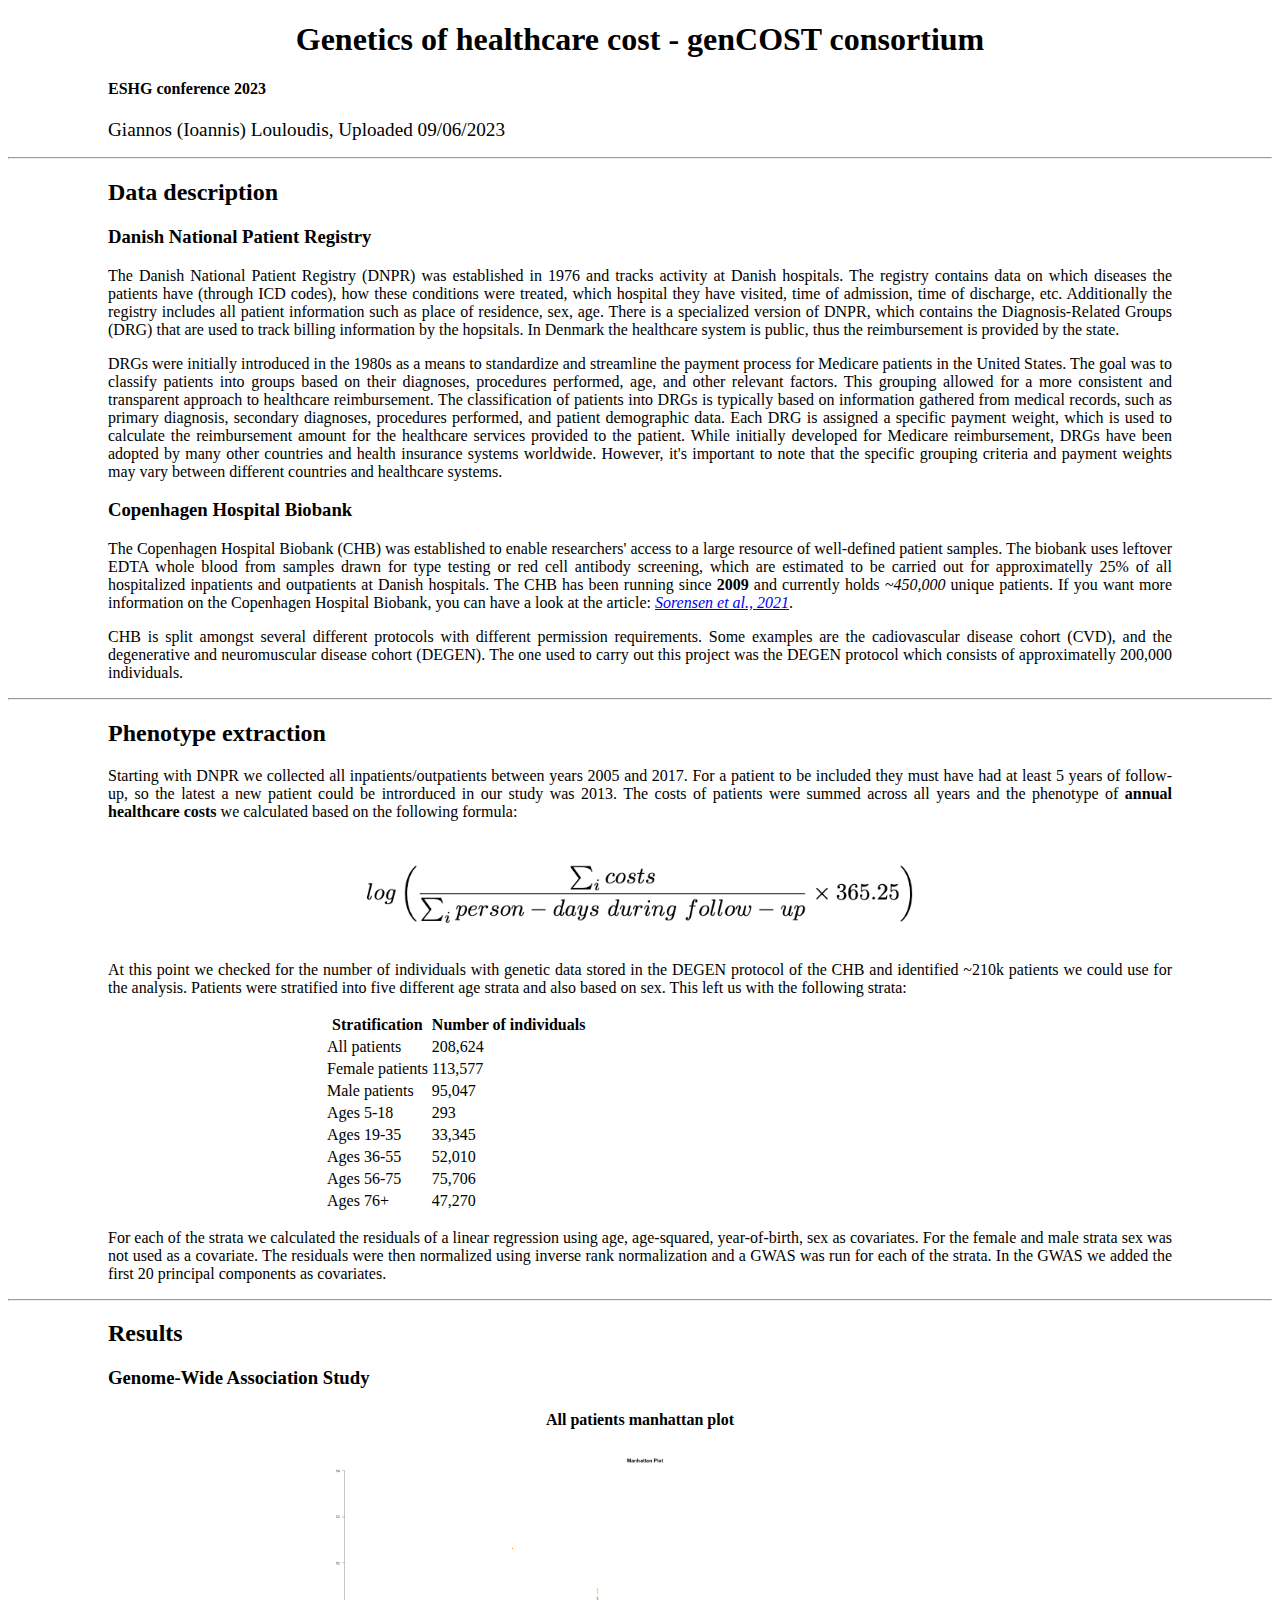
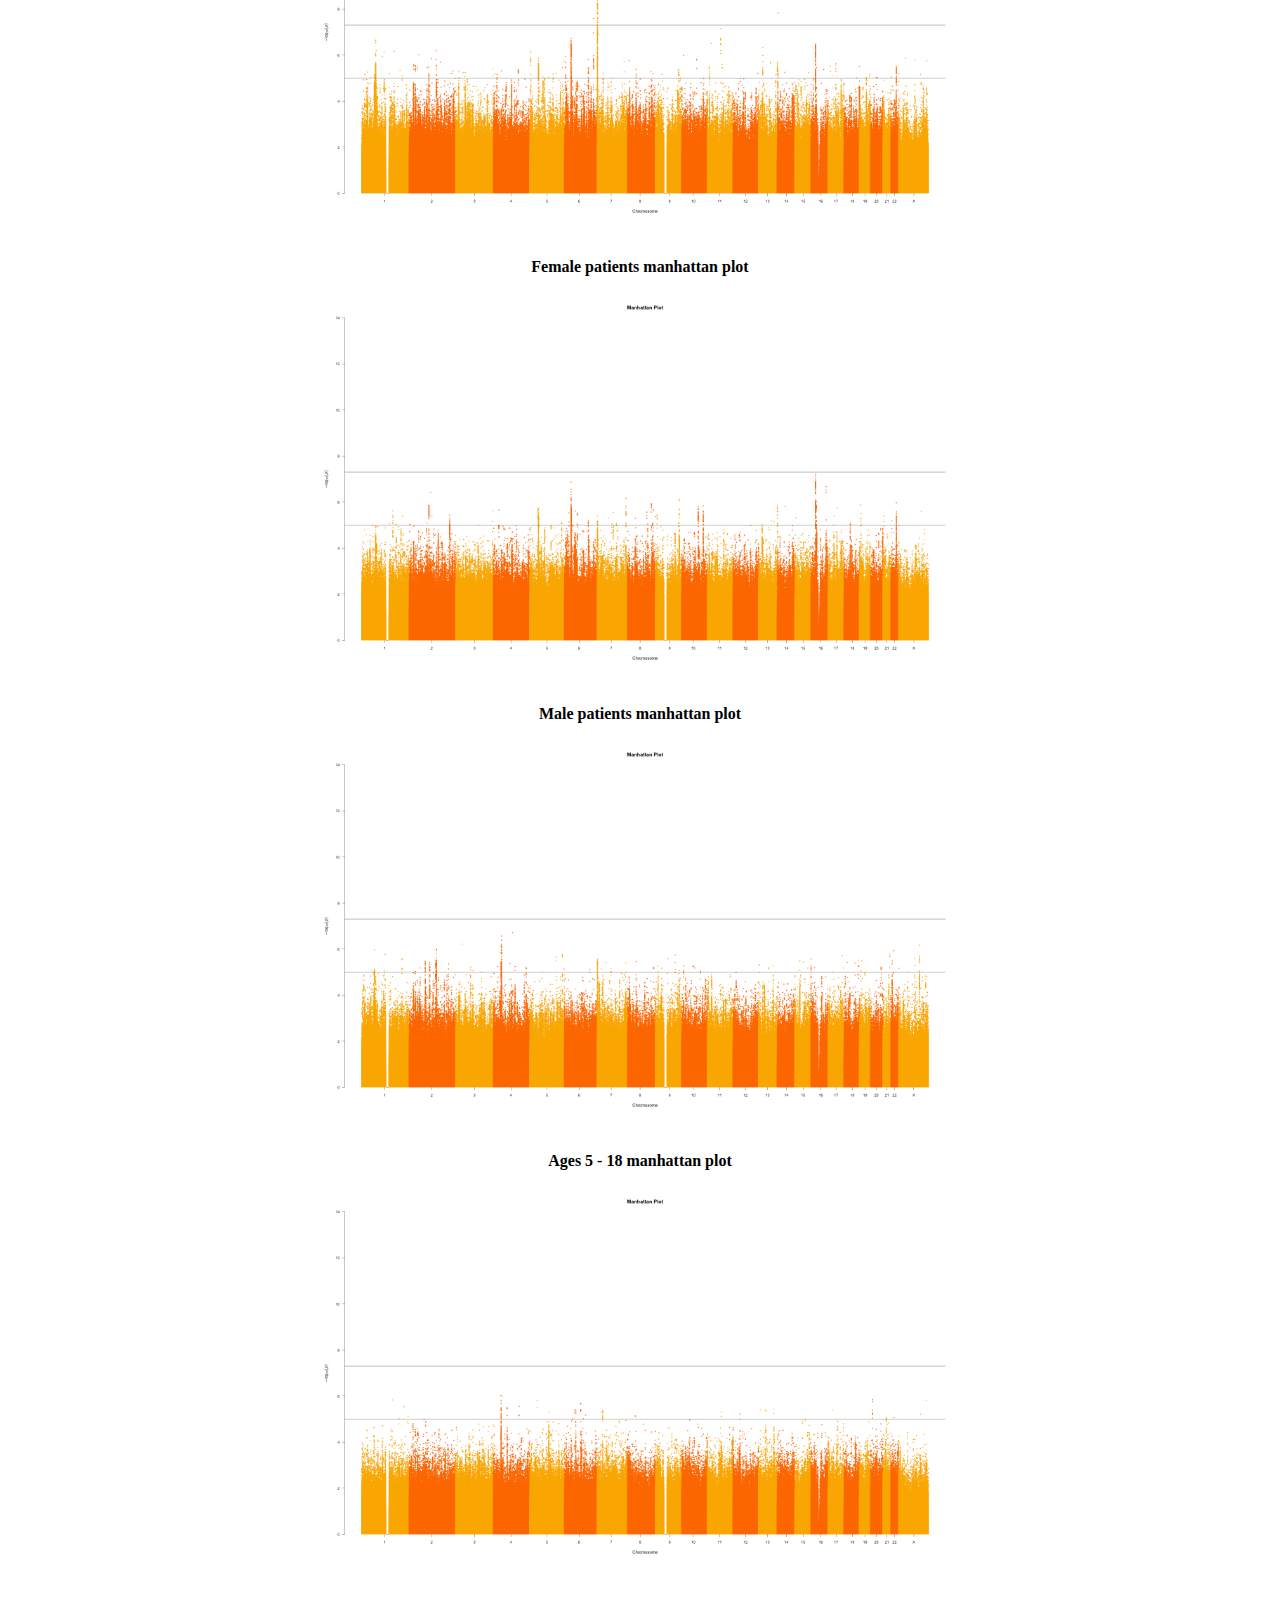
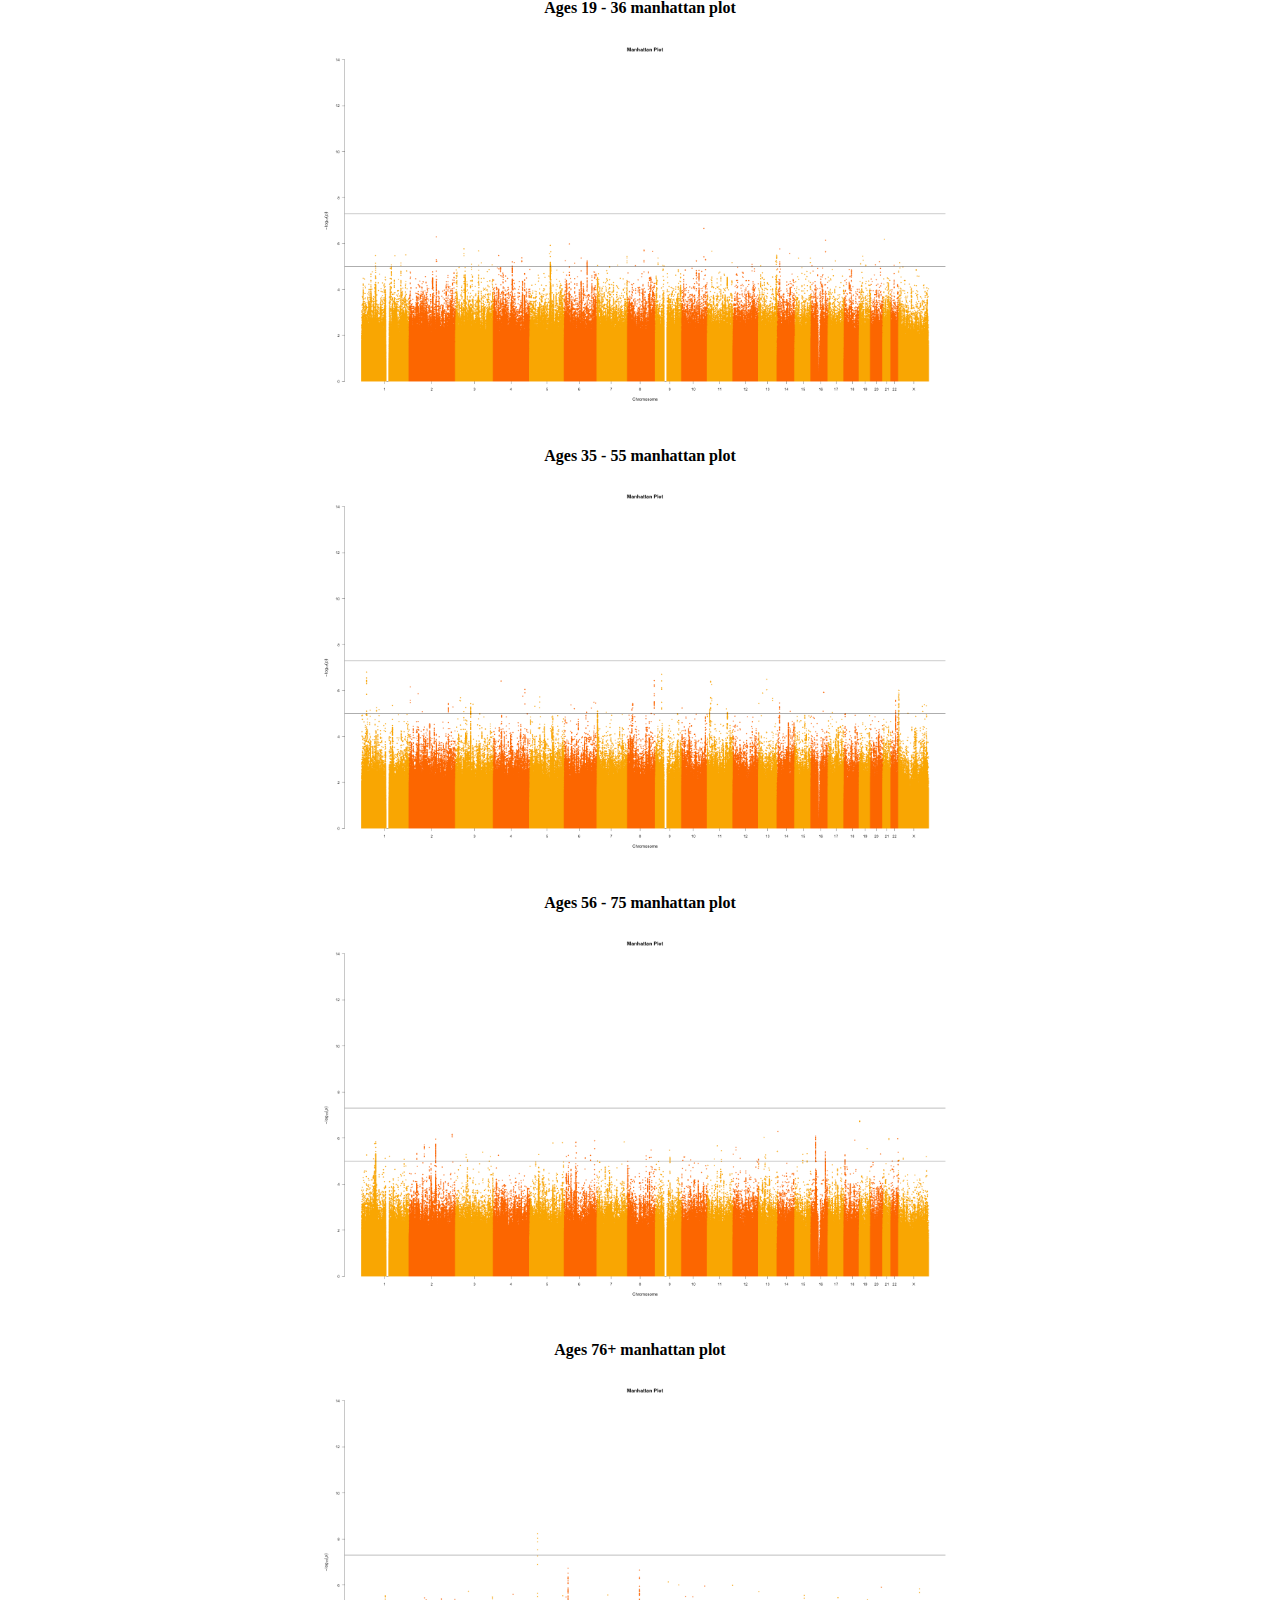
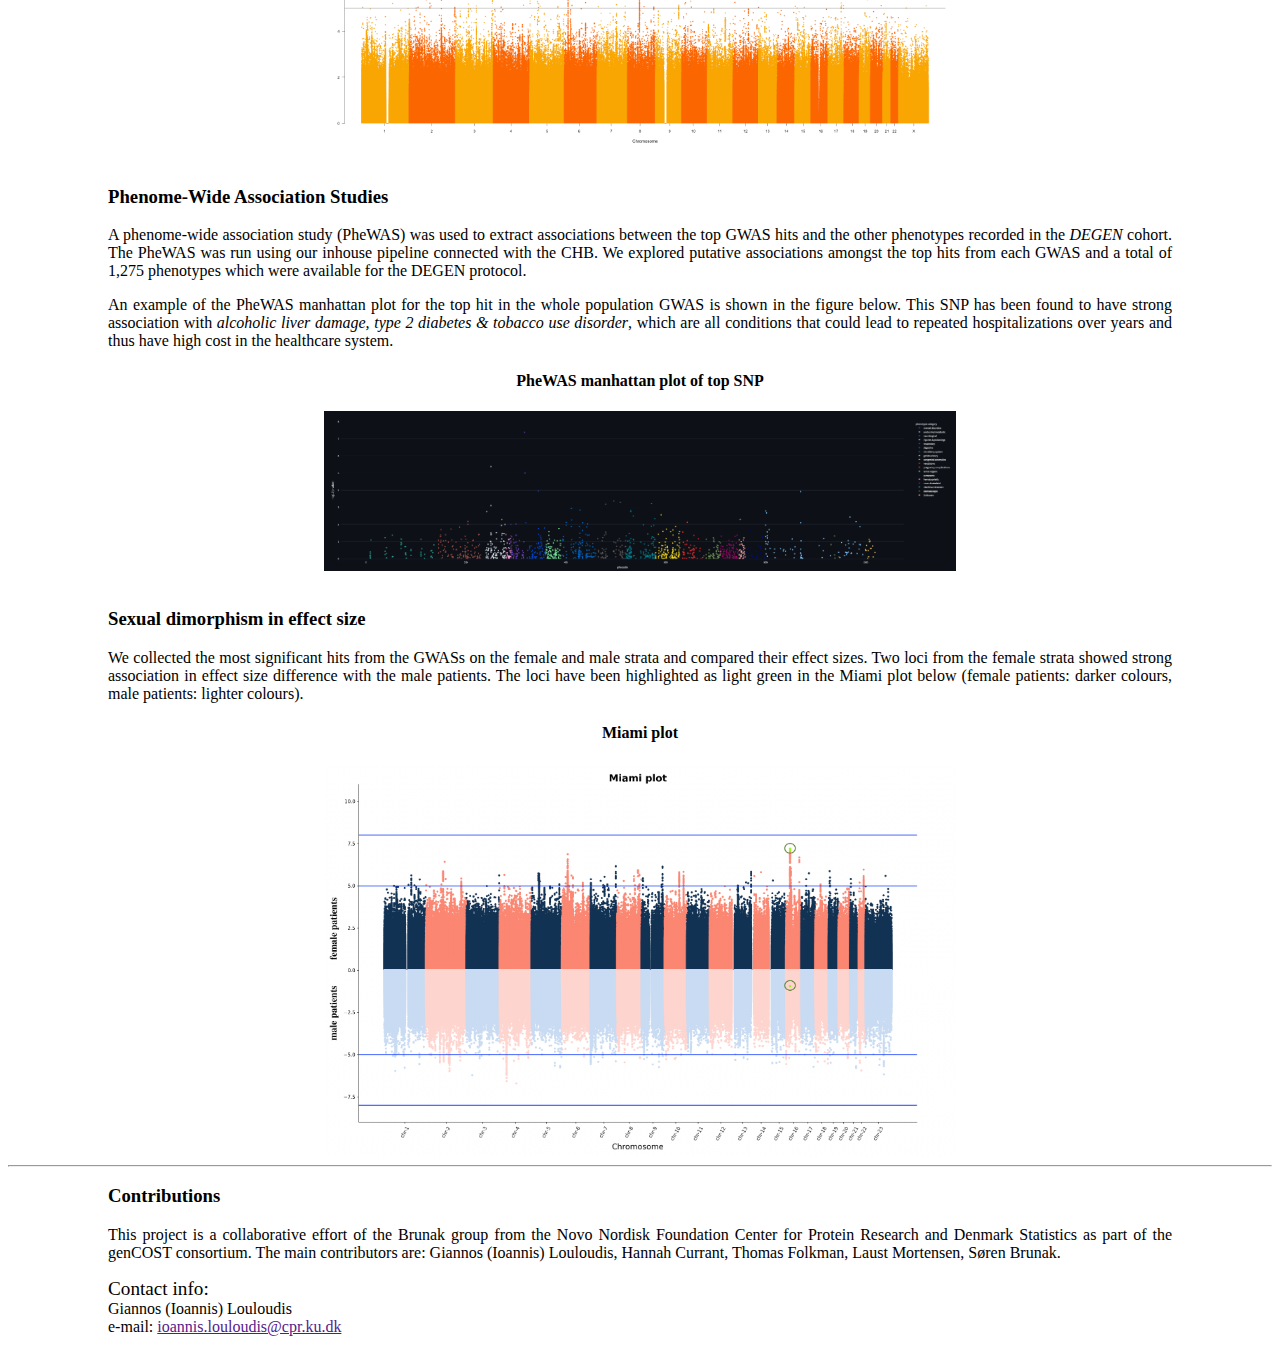
<file: conference.html>
<!DOCTYPE html>
<html>
    <head>
        <meta charset="utf-8">
        <title>ESHG - Genetics of healthcare costs</title>
        <link href="https://cdn.jsdelivr.net/npm/bootstrap@5.0.2/dist/css/bootstrap.min.css" rel="stylesheet" integrity="sha384-EVSTQN3/azprG1Anm3QDgpJLIm9Nao0Yz1ztcQTwFspd3yD65VohhpuuCOmLASjC" crossorigin="anonymous">
    </head>
</html>
<style>
    h1 {text-align:center;}
    p {
        text-align: justify;
        margin-left: 100px;
        margin-right: 100px;
    }
    h2 {
        margin-left: 100px;
        margin-right: 100px;
    }

    h3 {
        margin-left: 100px;
        margin-right: 100px;
    }

    h4 {
        margin-left: 100px;
        margin-right: 100px;
    }

    .center {
        display: block;
        margin-left: auto;
        margin-right: auto;
        width: 50%;
    }

</style>
<body>
    <h1>Genetics of healthcare cost - genCOST consortium</h1>
    <h4>ESHG conference 2023</h4>
    <p><big>Giannos (Ioannis) Louloudis, Uploaded 09/06/2023</big></p>

    <hr>

    <h2>Data description</h2>
    <h3>Danish National Patient Registry</h3>
    <p>
        The Danish National Patient Registry (DNPR) was established in 1976 and tracks activity at Danish hospitals. 
        The registry contains data on which diseases the patients have (through ICD codes), how these conditions were treated,
        which hospital they have visited, time of admission, time of discharge, etc. 
        Additionally the registry includes all patient information such as place of residence, sex, age.
        There is a specialized version of DNPR, which contains the Diagnosis-Related Groups (DRG) that are used to track
        billing information by the hopsitals.
        In Denmark the healthcare system is public, thus the reimbursement is provided by the state.
    </p>
    <p>
        DRGs were initially introduced in the 1980s as a means to standardize and streamline the payment process for Medicare patients 
        in the United States. 
        The goal was to classify patients into groups based on their diagnoses, procedures performed, age, and other relevant factors. 
        This grouping allowed for a more consistent and transparent approach to healthcare reimbursement.
        The classification of patients into DRGs is typically based on information gathered from medical records, 
        such as primary diagnosis, secondary diagnoses, procedures performed, and patient demographic data. 
        Each DRG is assigned a specific payment weight, which is used to calculate the reimbursement amount for the healthcare
         services provided to the patient.
         While initially developed for Medicare reimbursement, DRGs have been adopted by many other countries 
         and health insurance systems worldwide. 
         However, it's important to note that the specific grouping criteria and payment weights may vary between
         different countries and healthcare systems.
    </p>


    <h3>Copenhagen Hospital Biobank</h3>
    <p>
        The Copenhagen Hospital Biobank (CHB) was established to enable researchers' access to a large resource of well-defined 
        patient samples. The biobank uses leftover EDTA whole blood from samples drawn for type testing or red cell antibody screening,
        which are estimated to be carried out for approximatelly 25% of all hospitalized inpatients and outpatients at Danish 
        hospitals. The CHB has been running since <strong>2009</strong> and currently holds <em>~450,000</em> unique patients.
        If you want more information on the Copenhagen Hospital Biobank, you can have a look at the article:
         <a href="https://academic.oup.com/ije/article/50/3/719/5965137?login=true"><em>Sorensen et al., 2021</em></a>.
    </p>
    <p>
        CHB is split amongst several different protocols with different permission requirements. Some examples are the 
        cadiovascular disease cohort (CVD), and the degenerative and neuromuscular disease cohort (DEGEN).
        The one used to carry out this project was the DEGEN protocol which consists of approximatelly 200,000 individuals.
    </p>

    <hr>

    <h2>Phenotype extraction</h2>
    <p>
        Starting with DNPR we collected all inpatients/outpatients between years 2005 and 2017. For a patient to be included 
        they must have had at least 5 years of follow-up, so the latest a new patient could be introrduced in our study was 2013.
        The costs of patients were summed across all years and the phenotype of <strong>annual healthcare costs</strong> we calculated
        based on the following formula:
    </p>
    <img src="conference-images/formula_healtcare_costs.png" alt="Healthcare costs formula" class="center">
    <p>
        At this point we checked for the number of individuals with genetic data stored in the DEGEN protocol of the CHB and 
        identified ~210k patients we could use for the analysis. Patients were stratified into five different age strata and 
        also based on sex. This left us with the following strata:
    </p>
    <table class="center">
        <tr>
            <th>Stratification</th>
            <th>Number of individuals</th>
        </tr>
        <tr>
            <td>All patients</td>
            <td>208,624</td>
        </tr>
        <tr>
            <td>Female patients</td>
            <td>113,577</td>
        </tr>
        <tr>
            <td>Male patients</td>
            <td>95,047</td>
        </tr>
        <tr>
            <td>Ages 5-18</td>
            <td>293</td>
        </tr>
        <tr>
            <td>Ages 19-35</td>
            <td>33,345</td>
        </tr>
        <tr>
            <td>Ages 36-55</td>
            <td>52,010</td>
        </tr>
        <tr>
            <td>Ages 56-75</td>
            <td>75,706</td>
        </tr>
        <tr>
            <td>Ages 76+</td>
            <td>47,270</td>
        </tr>
    </table>

    <p>
    For each of the strata we calculated the residuals of a linear regression using age, age-squared, year-of-birth, sex as
    covariates. For the female and male strata sex was not used as a covariate.
    The residuals were then normalized using inverse rank normalization and a GWAS was run for each of the strata.
    In the GWAS we added the first 20 principal components as covariates.
    </p>

    <hr>
    
    <h2>Results</h2>
    <h3>Genome-Wide Association Study</h3>
    <h4 style="text-align: center;"> All patients manhattan plot</h4>
    <img src="conference-images/all.png" alt="Manhattan plot" class="center">
    <br>

    <h4 style="text-align: center;"> Female patients manhattan plot</h4>
    <img src="conference-images/females.png" alt="Manhattan plot" class="center">
    <br>

    <h4 style="text-align: center;"> Male patients manhattan plot</h4>
    <img src="conference-images/males.png" alt="Manhattan plot" class="center">
    <br>

    <h4 style="text-align: center;"> Ages 5 - 18 manhattan plot</h4>
    <img src="conference-images/age-05.png" alt="Manhattan plot" class="center">
    <br>

    <h4 style="text-align: center;"> Ages 19 - 36 manhattan plot</h4>
    <img src="conference-images/age-19.png" alt="Manhattan plot" class="center">
    <br>

    <h4 style="text-align: center;"> Ages 35 - 55 manhattan plot</h4>
    <img src="conference-images/age-36.png" alt="Manhattan plot" class="center">
    <br>

    <h4 style="text-align: center;"> Ages 56 - 75 manhattan plot</h4>
    <img src="conference-images/age-56.png" alt="Manhattan plot" class="center">
    <br>

    <h4 style="text-align: center;"> Ages 76+ manhattan plot</h4>
    <img src="conference-images/age-76.png" alt="Manhattan plot" class="center">
    <br>    

    <h3>Phenome-Wide Association Studies</h3>
    <p>
         A phenome-wide association study (PheWAS) was used to extract associations between the top GWAS hits and the other
         phenotypes recorded in the <em>DEGEN</em> cohort. 
         The PheWAS was run using our inhouse pipeline connected with the CHB. 
         We explored putative associations amongst the top hits from each GWAS and a total of 1,275 phenotypes which were 
         available for the DEGEN protocol.
    </p>
    <p>
        An example of the PheWAS manhattan plot for the top hit in the whole population GWAS is shown in the figure below.
        This SNP has been found to have strong association with <em>alcoholic liver damage, type 2 diabetes & tobacco use disorder</em>,
        which are all conditions that could lead to repeated hospitalizations over years and thus have high cost in the 
        healthcare system.
    </p>
    <h4 style="text-align: center;">PheWAS manhattan plot of top SNP</h4>
    <img src="conference-images/phewas.png" alt="PheWAS manhattan plot" class="center">
    <br>

    <h3>Sexual dimorphism in effect size</h3>
    <p>
        We collected the most significant hits from the GWASs on the female and male strata and compared their effect sizes.
        Two loci from the female strata showed strong association in effect size difference with the male patients. 
        The loci have been highlighted as light green in the Miami plot below (female patients: darker colours, male patients: lighter colours).
    </p>
    <h4 style="text-align: center;"> Miami plot</h4>
    <img src="conference-images/miami copy.png" alt="Miami plot" class="center">

    <hr>
    <h3>Contributions</h3>
    <p>
        This project is a collaborative effort of the Brunak group from the Novo Nordisk Foundation Center for Protein Research and Denmark Statistics as 
        part of the genCOST consortium. The main contributors are: Giannos (Ioannis) Louloudis, Hannah Currant, Thomas Folkman, Laust Mortensen, Søren Brunak.
    </p>
    <p>
        <big>Contact info:</big><br>
        Giannos (Ioannis) Louloudis <br>
        e-mail: <a href="">ioannis.louloudis@cpr.ku.dk</a>
    </p>
</body>
</file>
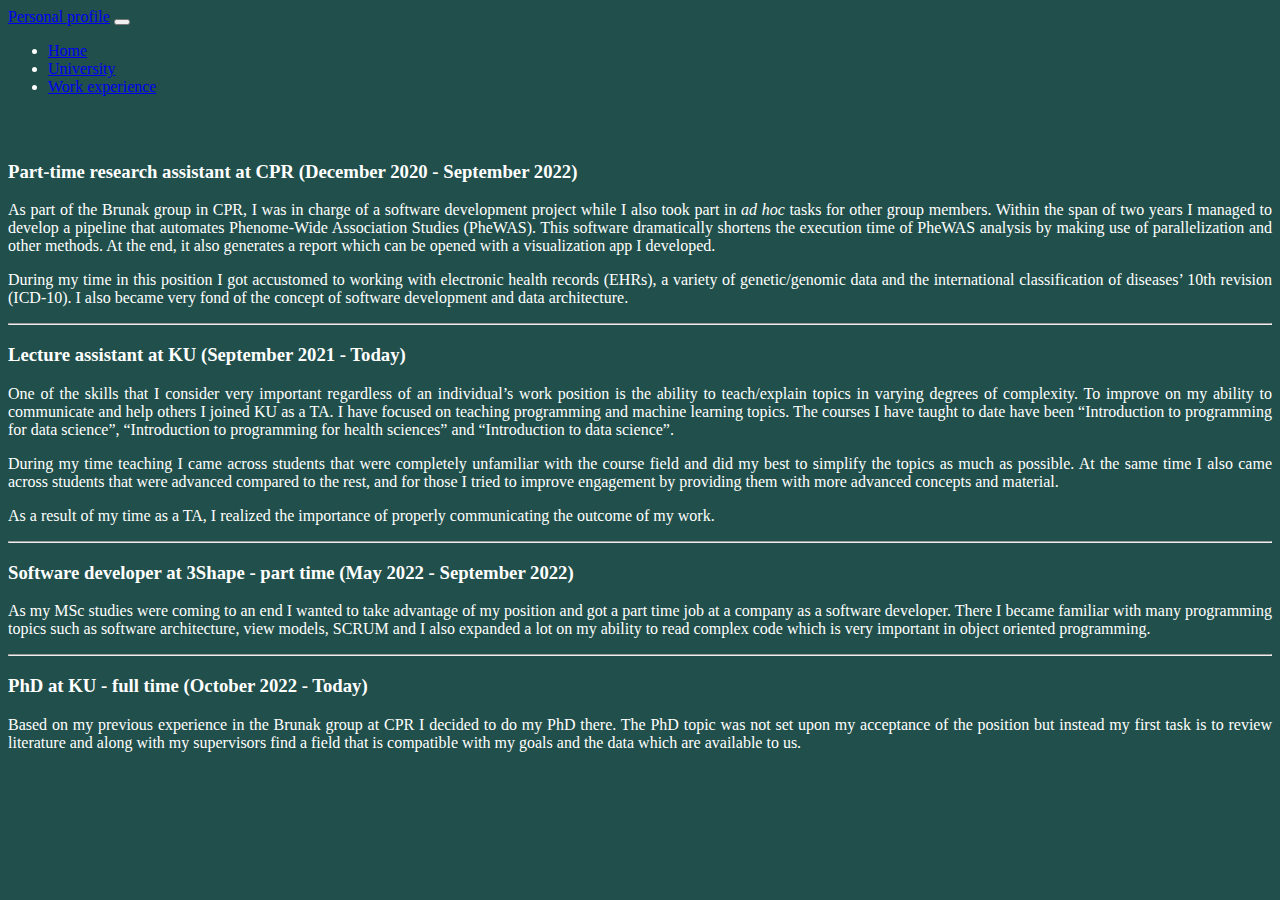
<file: experience.html>
<!Doctype html>
<html>
    <head>
        <meta charset="utf-8">
        <title>My CV</title>
        <link rel="stylesheet" href="main.css">
        <link href="https://cdn.jsdelivr.net/npm/bootstrap@5.0.2/dist/css/bootstrap.min.css" rel="stylesheet" integrity="sha384-EVSTQN3/azprG1Anm3QDgpJLIm9Nao0Yz1ztcQTwFspd3yD65VohhpuuCOmLASjC" crossorigin="anonymous">
    </head>
    <body style="background-color: #214F4B; color: white;">
        <nav class="navbar navbar-expand-lg navbar-dark bg-dark">
            <div class="container-fluid">
                <a class="navbar-brand" href="#">Personal profile</a>
                <button class="navbar-toggler" type="button" data-bs-toggle="collapse" data-bs-target="#navbarNav" aria-controls="navbarNav" aria-expanded="false" aria-label="Toggle navigation">
                    <span class="navbar-toggler-icon"></span>
                </button>
                <div class="collapse navbar-collapse" id="navbarNav">
                    <ul class="navbar-nav">
                        <li class="nav-item">
                            <a class="nav-link" href="index.html">Home</a>
                        </li>
                        <li class="nav-item">
                            <a class="nav-link" href="university.html">University</a>
                        </li>
                        <li class="nav-item">
                            <a class="nav-link active" aria-current="page" href="experience.html">Work experience</a>
                        </li>
                    </ul>
                </div>
            </div>
        </nav>

        <div class="container" align="justify">
            <div class="row" id="first_row">
                <div class="col-lg-1 col-md-1"></div>

                    <div class="col-lg-10 col-md-10">
                        <h3>Part-time research assistant at CPR (December 2020 - September 2022)</h3>
                        <p>
                            As part of the Brunak group in CPR, I was in charge of a software development project while I also took part in 
                            <em>ad hoc</em> tasks for other group members. Within the span of two years I managed to develop a pipeline that 
                            automates Phenome-Wide Association Studies (PheWAS). This software dramatically shortens the execution time of 
                            PheWAS analysis by making use of parallelization and other methods. At the end, it also generates a report which 
                            can be opened with a visualization app I developed. 
                        </p>
                        <p>
                            During my time in this position I got accustomed to working with electronic health records (EHRs), a variety of 
                            genetic/genomic data and the international classification of diseases’ 10th revision (ICD-10). 
                            I also became very fond of the concept of software development and data architecture.
                        </p>

                        <hr>
                        
                        <h3>Lecture assistant at KU (September 2021 - Today)</h3>
                        <p>
                            One of the skills that I consider very important regardless of an individual’s work position is the ability to 
                            teach/explain topics in varying degrees of complexity. To improve on my ability to communicate and help others I 
                            joined KU as a TA. I have focused on teaching programming and machine learning topics. The courses I have taught to date
                            have been “Introduction to programming for data science”, “Introduction to programming for health sciences” and
                            “Introduction to data science”.
                        </p>
                        <p>
                            During my time teaching I came across students that were completely unfamiliar with the course field and did my best to 
                            simplify the topics as much as possible. At the same time I also came across students that were advanced compared to the 
                            rest, and for those I tried to improve engagement by providing them with more advanced concepts and material.
                        </p>
                        <p>
                            As a result of my time as a TA, I realized the importance of properly communicating the outcome of my work.
                        </p>
                        <hr>

                        <h3>Software developer at 3Shape - part time (May 2022 - September 2022)</h3>
                        <p>
                            As my MSc studies were coming to an end I wanted to take advantage of my position and got a part time job at a company as 
                            a software developer. There I became familiar with many programming topics such as software architecture, view models, SCRUM 
                            and I also expanded a lot on my ability to read complex code which is very important in object oriented programming.
                        </p>
                        <hr>

                        <h3>PhD at KU - full time (October 2022 - Today)</h3>
                        <p>
                            Based on my previous experience in the Brunak group at CPR I decided to do my PhD there. The PhD topic was not set upon my 
                            acceptance of the position but instead my first task is to review literature and along with my supervisors find a field that is 
                            compatible with my goals and the data which are available to us.
                        </p>
                    </div>

                <div class="col-lg-1 col-md-1"></div>
            </div>
        </div>        

        <script src="https://cdn.jsdelivr.net/npm/bootstrap@5.0.2/dist/js/bootstrap.bundle.min.js" integrity="sha384-MrcW6ZMFYlzcLA8Nl+NtUVF0sA7MsXsP1UyJoMp4YLEuNSfAP+JcXn/tWtIaxVXM" crossorigin="anonymous"></script>
    </body>
</html>
</file>
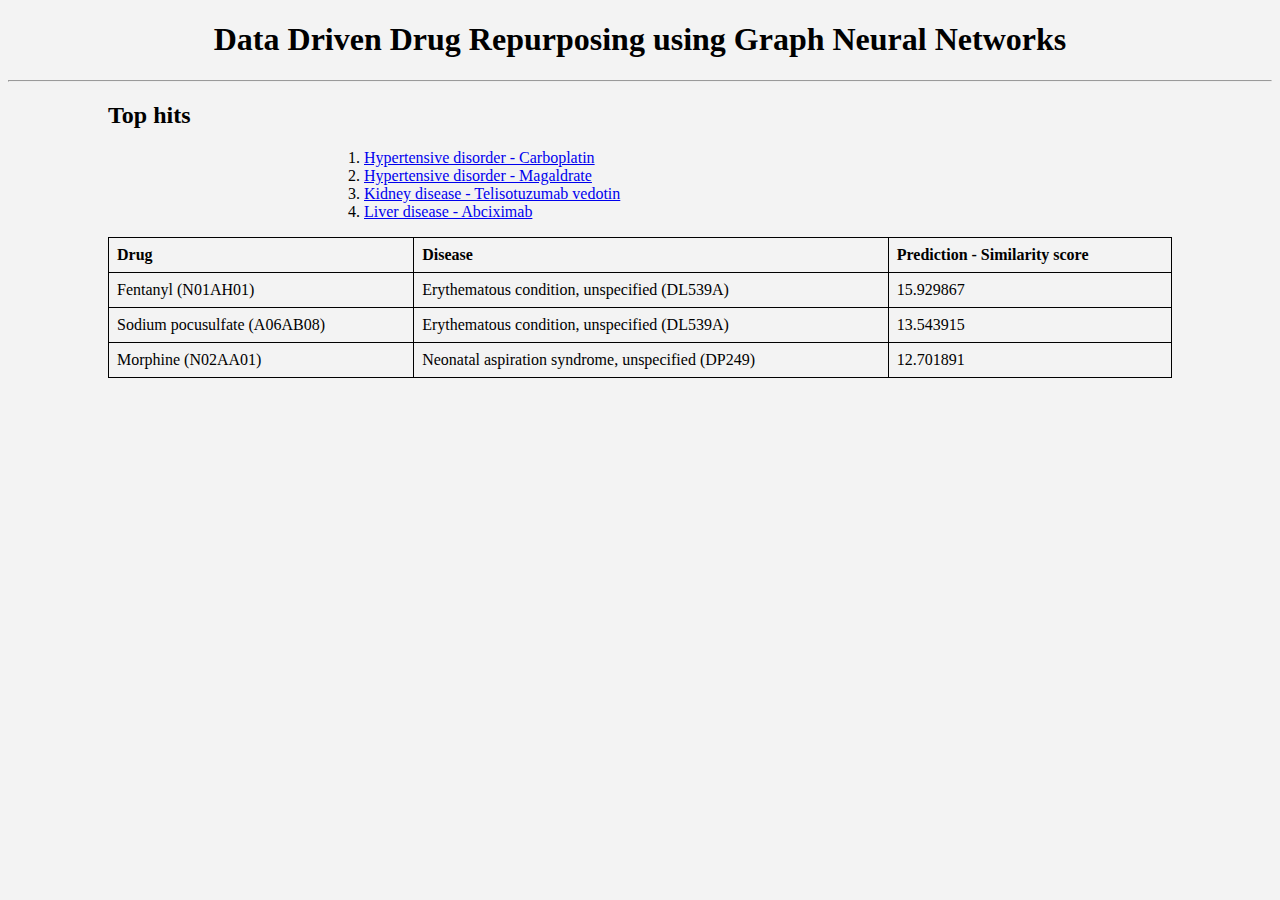
<file: mlss_2024.html>
<!DOCTYPE html>
<html>
    <head>
        <meta charset="utf-8">
        <title>MLSS - Giannos Louloudis #101</title>
        <link href="https://cdn.jsdelivr.net/npm/bootstrap@5.0.2/dist/css/bootstrap.min.css" rel="stylesheet" integrity="sha384-EVSTQN3/azprG1Anm3QDgpJLIm9Nao0Yz1ztcQTwFspd3yD65VohhpuuCOmLASjC" crossorigin="anonymous">
    </head>
</html>
<style>
    h1 {text-align:center;}
    p {
        text-align: justify;
        margin-left: 100px;
        margin-right: 100px;
    }
    h2 {
        margin-left: 100px;
        margin-right: 100px;
    }

    h3 {
        margin-left: 100px;
        margin-right: 100px;
    }

    h4 {
        margin-left: 100px;
        margin-right: 100px;
    }

    .center {
        display: block;
        margin-left: auto;
        margin-right: auto;
        width: 50%;
    }

    .table-container {
            margin-left: 100px;
            margin-right: 100px;
        }

    table {
            border-collapse: collapse;
            width: 100%;
        }

    th, td {
            border: 1px solid black;
            padding: 8px;
            text-align: left;
        }

    .image-container {
        text-align: center;
    }

    body {
        background-color: #f3f3f3ff;
    }

</style>
<body>
    <h1>Data Driven Drug Repurposing using Graph Neural Networks</h1>
    <hr>
    <h2>Top hits</h2>

    <div class="center">
        <ol>
            <li><a href="mlss_extras/hypertensive disorder_Carboplatin.html">Hypertensive disorder - Carboplatin</a></li>
            <li><a href="mlss_extras/hypertensive disorder_Magaldrate.html">Hypertensive disorder - Magaldrate</a></li>
            <li><a href="mlss_extras/kidney disease_Telisotuzumab vedotin.html">Kidney disease - Telisotuzumab vedotin</a></li>
            <li><a href="mlss_extras/liver disease_Abciximab.html">Liver disease - Abciximab</a></li>
        </ol>
    </div>

    <div class="table-container">
        <table>
            <thead>
                <tr>
                    <th>Drug</th>
                    <th>Disease</th>
                    <th>Prediction - Similarity score</th>
                </tr>
            </thead>
            <tbody>
                <tr>
                    <td>Fentanyl (N01AH01)</td>
                    <td>Erythematous condition, unspecified (DL539A)</td>
                    <td>15.929867</td>
                </tr>
                <tr>
                    <td>Sodium pocusulfate (A06AB08)</td>
                    <td>Erythematous condition, unspecified (DL539A)</td>
                    <td>13.543915</td>
                </tr>
                <tr>
                    <td>Morphine (N02AA01)</td>
                    <td>Neonatal aspiration syndrome, unspecified (DP249)</td>
                    <td>12.701891</td>
                </tr>
            </tbody>
        </table>
    </div>

    <br>
    <br>

</body>
</file>
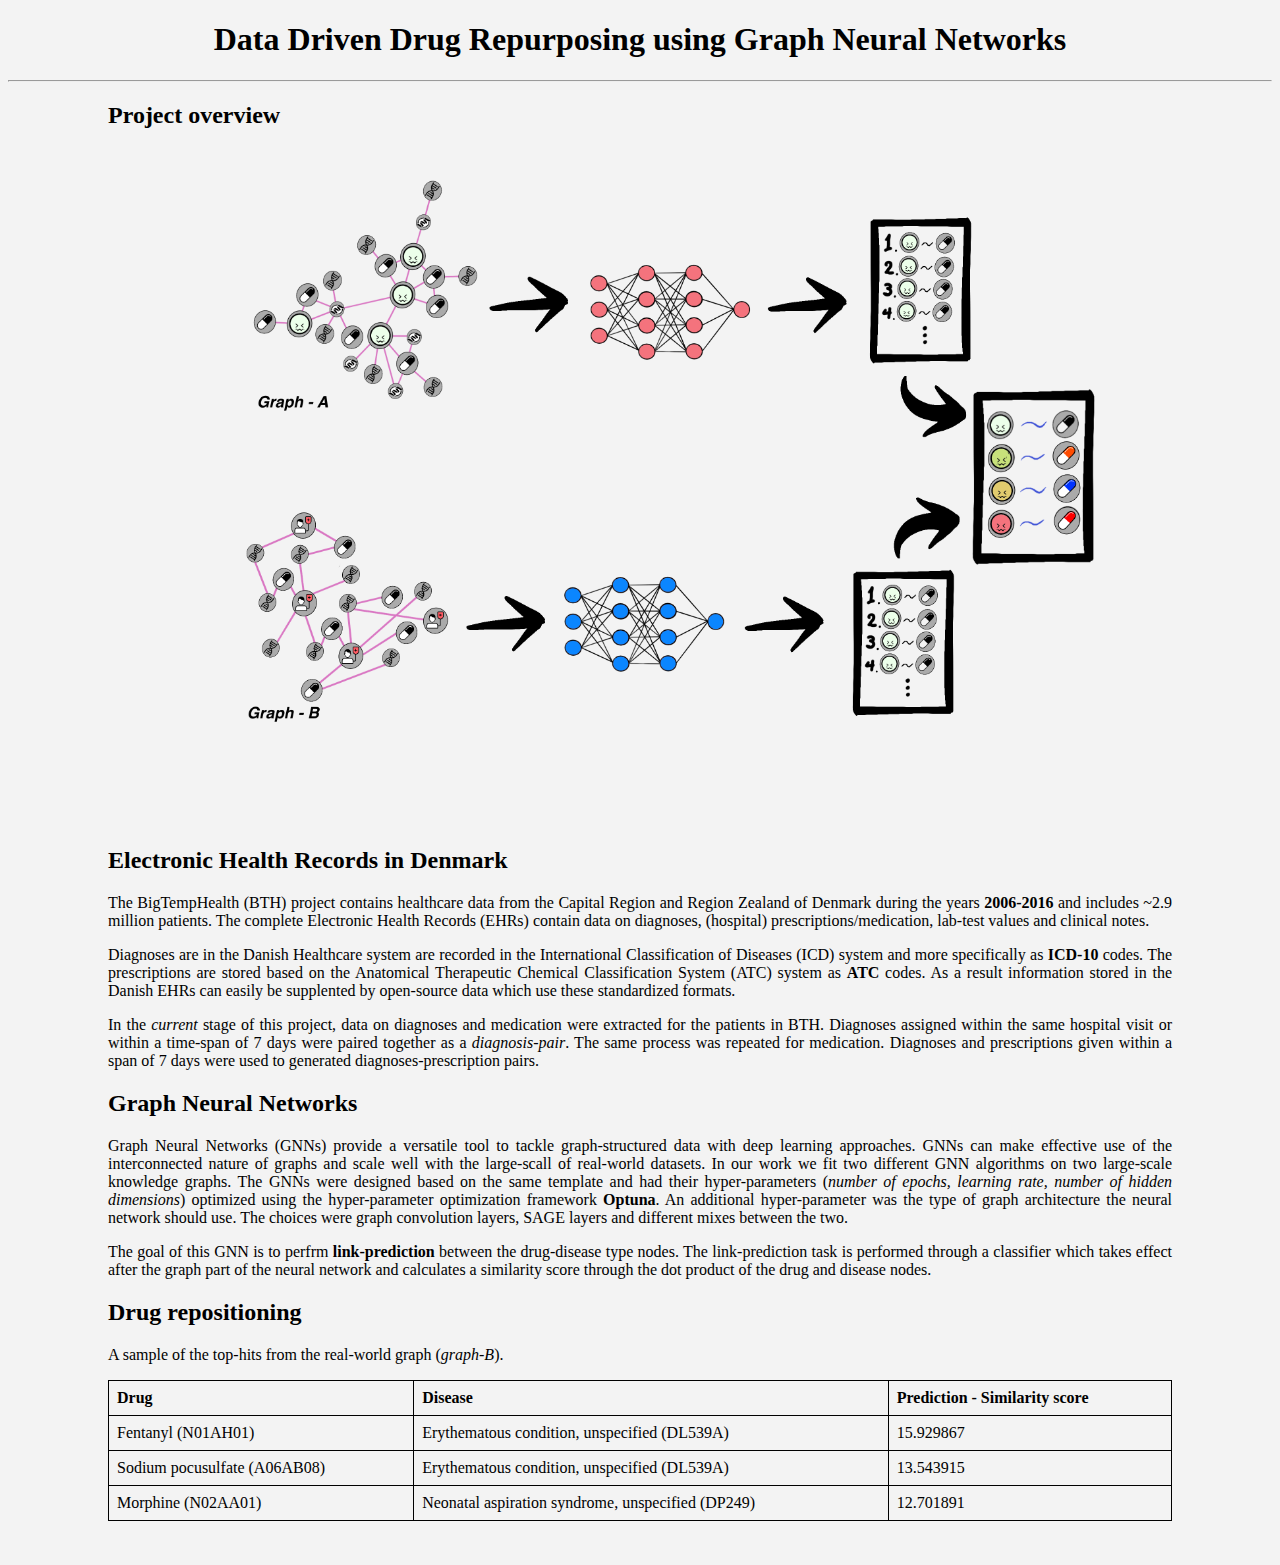
<file: netscix_2024.html>
<!DOCTYPE html>
<html>
    <head>
        <meta charset="utf-8">
        <title>NetSciX - Giannos Louloudis #63</title>
        <link href="https://cdn.jsdelivr.net/npm/bootstrap@5.0.2/dist/css/bootstrap.min.css" rel="stylesheet" integrity="sha384-EVSTQN3/azprG1Anm3QDgpJLIm9Nao0Yz1ztcQTwFspd3yD65VohhpuuCOmLASjC" crossorigin="anonymous">
    </head>
</html>
<style>
    h1 {text-align:center;}
    p {
        text-align: justify;
        margin-left: 100px;
        margin-right: 100px;
    }
    h2 {
        margin-left: 100px;
        margin-right: 100px;
    }

    h3 {
        margin-left: 100px;
        margin-right: 100px;
    }

    h4 {
        margin-left: 100px;
        margin-right: 100px;
    }

    .center {
        display: block;
        margin-left: auto;
        margin-right: auto;
        width: 50%;
    }

    .table-container {
            margin-left: 100px;
            margin-right: 100px;
        }

    table {
            border-collapse: collapse;
            width: 100%;
        }

    th, td {
            border: 1px solid black;
            padding: 8px;
            text-align: left;
        }

    .image-container {
        text-align: center;
    }

    body {
        background-color: #f3f3f3ff;
    }

</style>
<body>
    <h1>Data Driven Drug Repurposing using Graph Neural Networks</h1>
    <hr>
    <h2>Project overview</h2>
    <div class="image-container">
        <img src="images/repositioning_overview.png" alt="Repositioning project overview." width="900" style="margin-left: 50px;">
    </div>

    <h2>Electronic Health Records in Denmark</h2>
    <p>
        The BigTempHealth (BTH) project contains healthcare data from the Capital Region and Region Zealand of Denmark
        during the years <strong>2006-2016</strong> and includes ~2.9 million patients. The complete Electronic Health Records (EHRs) contain 
        data on diagnoses, (hospital) prescriptions/medication, lab-test values and clinical notes.
    </p>
    <p>
        Diagnoses are in the Danish Healthcare system are recorded in the International Classification of Diseases (ICD) system
        and more specifically as <strong>ICD-10</strong> codes. The prescriptions are stored based on the Anatomical Therapeutic
        Chemical Classification System (ATC) system as <strong>ATC</strong> codes. As a result information stored in the Danish EHRs
        can easily be supplented by open-source data which use these standardized formats.
    </p>
    <p>
        In the <em>current</em> stage of this project, data on diagnoses and medication were extracted for the patients
        in BTH. Diagnoses assigned within the same hospital visit or within a time-span of 7
        days were paired together as a <em>diagnosis-pair</em>. The same process was repeated for medication. Diagnoses and
        prescriptions given within a span of 7 days were used to generated diagnoses-prescription
        pairs.
    </p>

    <h2>Graph Neural Networks</h2>
    <p>
        Graph Neural Networks (GNNs) provide a versatile tool to tackle graph-structured data with deep learning approaches. GNNs can make
        effective use of the interconnected nature of graphs and scale well with the large-scall of real-world datasets. In our work we fit
        two different GNN algorithms on two large-scale knowledge graphs. The GNNs were designed based on the same template and had their 
        hyper-parameters (<em>number of epochs, learning rate, number of hidden dimensions</em>) optimized using the hyper-parameter 
        optimization framework <strong>Optuna</strong>. An additional hyper-parameter was the type of graph architecture the neural network 
        should use. The choices were graph convolution layers, SAGE layers and different mixes between the two.
    </p>
    <p>
        The goal of this GNN is to perfrm <strong>link-prediction</strong> between the drug-disease type nodes. The link-prediction task is
        performed through a classifier which takes effect after the graph part of the neural network and calculates a similarity score through 
        the dot product of the drug and disease nodes.
    </p>

    <h2>Drug repositioning</h2>

    <p>A sample of the top-hits from the real-world graph (<em>graph-B</em>).</p>

    <div class="table-container">
        <table>
            <thead>
                <tr>
                    <th>Drug</th>
                    <th>Disease</th>
                    <th>Prediction - Similarity score</th>
                </tr>
            </thead>
            <tbody>
                <tr>
                    <td>Fentanyl (N01AH01)</td>
                    <td>Erythematous condition, unspecified (DL539A)</td>
                    <td>15.929867</td>
                </tr>
                <tr>
                    <td>Sodium pocusulfate (A06AB08)</td>
                    <td>Erythematous condition, unspecified (DL539A)</td>
                    <td>13.543915</td>
                </tr>
                <tr>
                    <td>Morphine (N02AA01)</td>
                    <td>Neonatal aspiration syndrome, unspecified (DP249)</td>
                    <td>12.701891</td>
                </tr>
            </tbody>
        </table>
    </div>

    <br>
    <br>

</body>
</file>
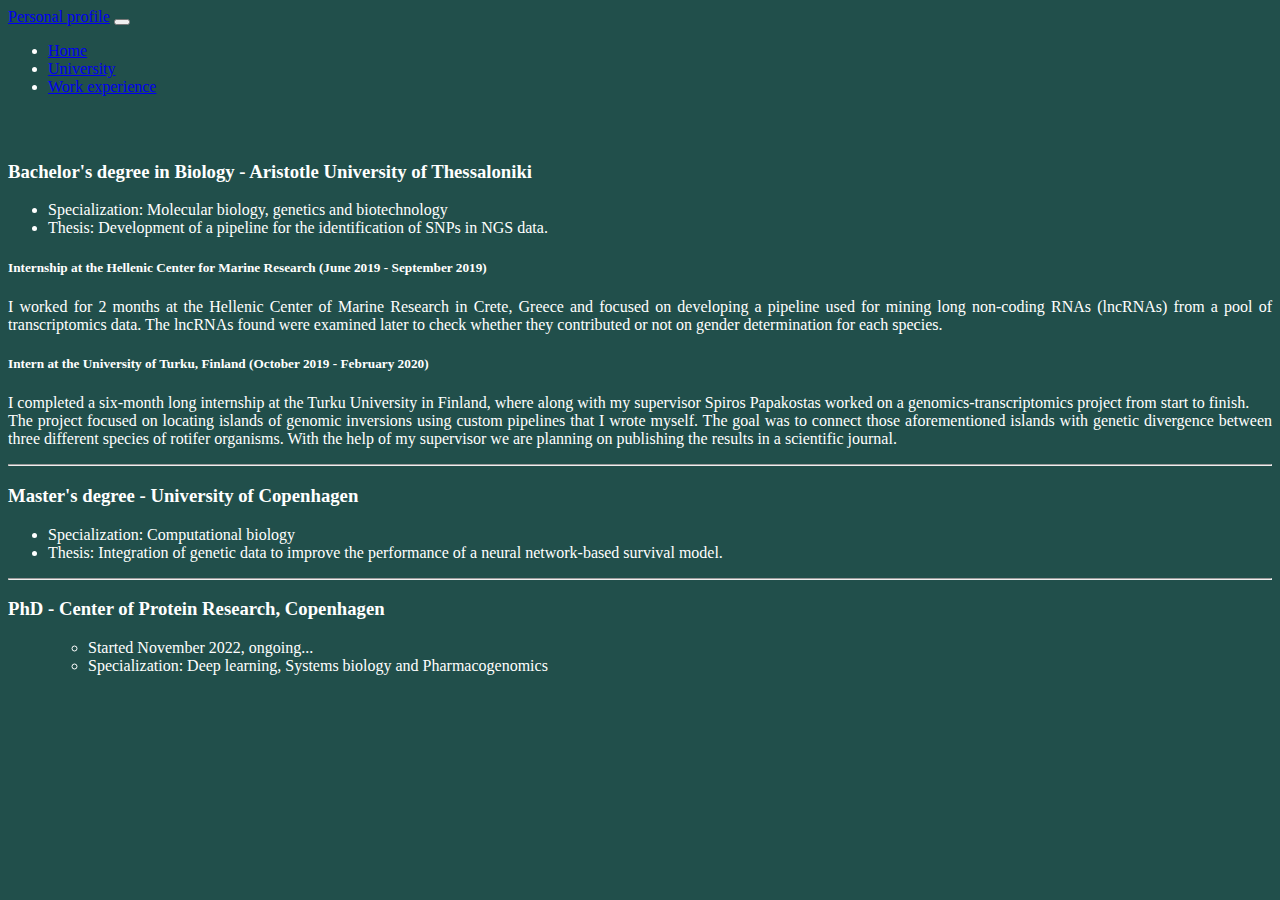
<file: university.html>
<!Doctype html>
<html>
    <head>
        <meta charset="utf-8">
        <title>My CV</title>
        <link rel="stylesheet" href="main.css">
        <link href="https://cdn.jsdelivr.net/npm/bootstrap@5.0.2/dist/css/bootstrap.min.css" rel="stylesheet" integrity="sha384-EVSTQN3/azprG1Anm3QDgpJLIm9Nao0Yz1ztcQTwFspd3yD65VohhpuuCOmLASjC" crossorigin="anonymous">
    </head>
    <body style="background-color: #214F4B; color: white;">
        <nav class="navbar navbar-expand-lg navbar-dark bg-dark">
            <div class="container-fluid">
                <a class="navbar-brand" href="#">Personal profile</a>
                <button class="navbar-toggler" type="button" data-bs-toggle="collapse" data-bs-target="#navbarNav" aria-controls="navbarNav" aria-expanded="false" aria-label="Toggle navigation">
                    <span class="navbar-toggler-icon"></span>
                </button>
                <div class="collapse navbar-collapse" id="navbarNav">
                    <ul class="navbar-nav">
                        <li class="nav-item">
                            <a class="nav-link" href="index.html">Home</a>
                        </li>
                        <li class="nav-item">
                            <a class="nav-link active" aria-current="page" href="university.html">University</a>
                        </li>
                        <li class="nav-item">
                            <a class="nav-link" href="experience.html">Work experience</a>
                        </li>
                    </ul>
                </div>
            </div>
        </nav>

        <div class="container" align="justify">
            <div class="row" id="first_row">
                <h3>Bachelor's degree in Biology - Aristotle University of Thessaloniki</h3>
                <ul>
                    <li>Specialization: Molecular biology, genetics and biotechnology</li>
                    <li>Thesis: Development of a pipeline for the identification of SNPs in NGS data.</li>
                </ul>

                <h5>Internship at the Hellenic Center for Marine Research (June 2019 - September 2019)</h5>
                <p>
                    I worked for 2 months at the Hellenic Center of Marine Research in Crete, Greece and focused on developing a 
                    pipeline used for mining long non-coding RNAs (lncRNAs) from a pool of transcriptomics data. The lncRNAs found were 
                    examined later to check whether they contributed or not on gender determination for each species.
                </p>

                <h5>Intern at the University of Turku, Finland (October 2019 - February 2020)</h5>
                <p>
                    I completed a six-month long internship at the Turku University in Finland, where along with my supervisor Spiros 
                    Papakostas worked on a genomics-transcriptomics project from start to finish.
                    <br>
                    The project focused on locating islands of genomic inversions using custom pipelines that I wrote myself. 
                    The goal was to connect those aforementioned islands with genetic divergence between three different species of rotifer 
                    organisms. With the help of my supervisor we are planning on publishing the results in a scientific journal.
                </p>

                <hr>

                <h3>Master's degree - University of Copenhagen</h3>
                <ul>
                    <li>Specialization: Computational biology</li>
                    <li>Thesis: Integration of genetic data to improve the performance of a neural network-based survival model.</li>
                </ul>
                <hr>

                <h3>PhD - Center of Protein Research, Copenhagen</h3>
                <ul>
                    <ul>
                        <li>Started November 2022, ongoing...</li>
                        <li>Specialization: Deep learning, Systems biology and Pharmacogenomics</li>
                    </ul>
                    
                </ul>
            </div>
        </div>        

        <script src="https://cdn.jsdelivr.net/npm/bootstrap@5.0.2/dist/js/bootstrap.bundle.min.js" integrity="sha384-MrcW6ZMFYlzcLA8Nl+NtUVF0sA7MsXsP1UyJoMp4YLEuNSfAP+JcXn/tWtIaxVXM" crossorigin="anonymous"></script>
    </body>
</html>
</file>
<file: main.css>
#first_row {
    padding-top: 30px;
}
</file>
